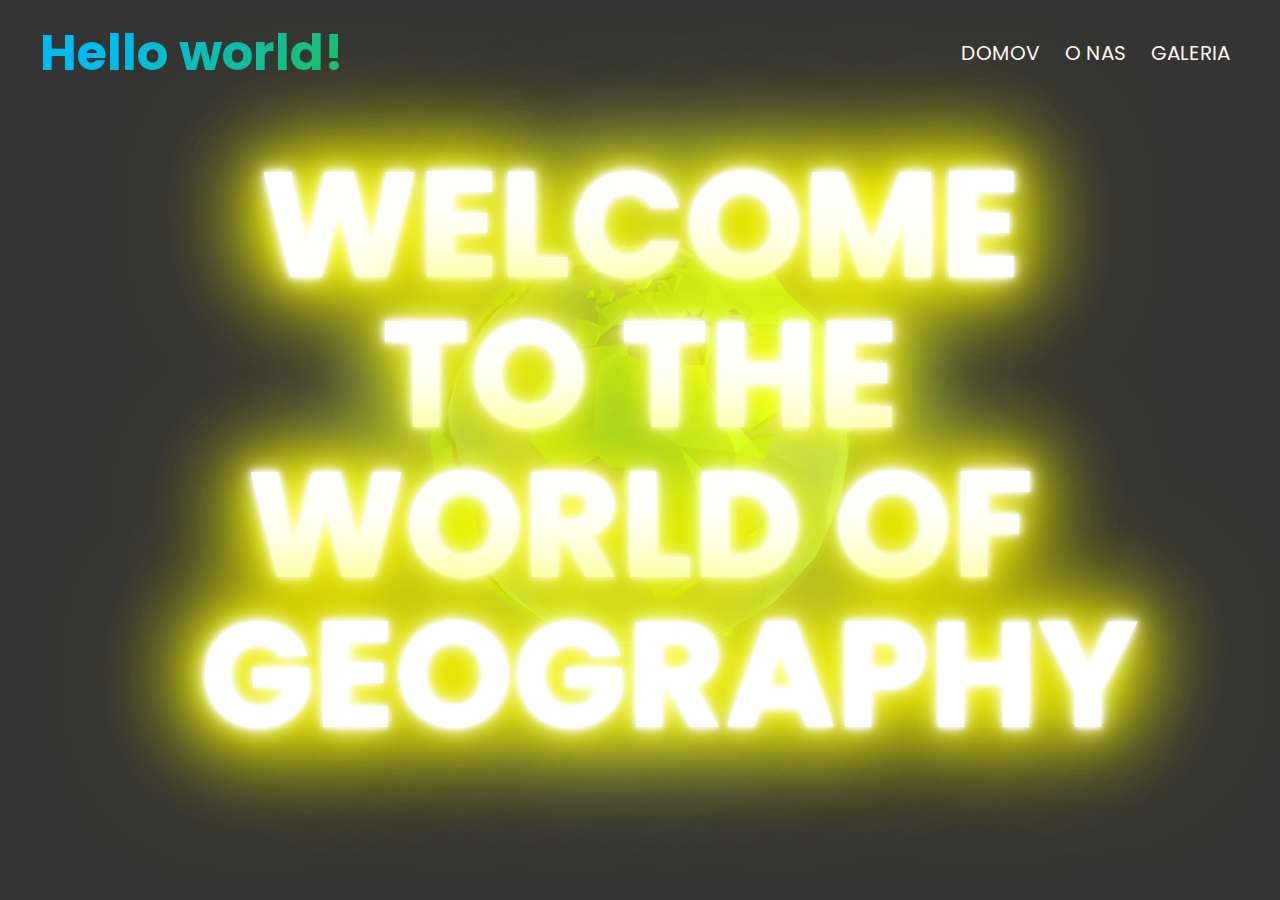
<file: index.html>
<!DOCTYPE html>
<html lang="en">
<head>
    <meta charset="UTF-8">
    <meta name="viewport" content="width=device-width, initial-scale=1.0">
    <title>AROUND THE WORLD</title>
    <link rel="stylesheet" href="style.css">
    <link rel="preconnect" href="https://fonts.googleapis.com">
    <link rel="preconnect" href="https://fonts.gstatic.com" crossorigin>
    <link href="https://fonts.googleapis.com/css2?family=Courier+Prime&family=Nanum+Gothic&family=Poppins:wght@100&display=swap" rel="stylesheet">
    <link rel="shortcut icon" type="image/x-icon" href="pngegg (1).png">
</head>
<body>


    <header class="header">
        <div class="container">
            <div class="header_inner">
                <div class="header_logo">
                    Hello world!
                </div>
                <nav>
                    <ul>
                    <a class="nav_link" href="index.html">DOMOV</a>
                    <a class="nav_link" href="about.html">O NAS</a>
                    <a class="nav_link" href="galeria.html">GALERIA</a>
                
                    </ul>
                
                
                </nav>
            </div>
        </div>
    </header>

    <div class="intro">
        <div class="container">
            <div class="intro_inner">
            <h1 class="intro_title">WELCOME TO THE WORLD OF GEOGRAPHY</h1>
            </div>
        </div>
    </div>
</body>
</html>
</file>
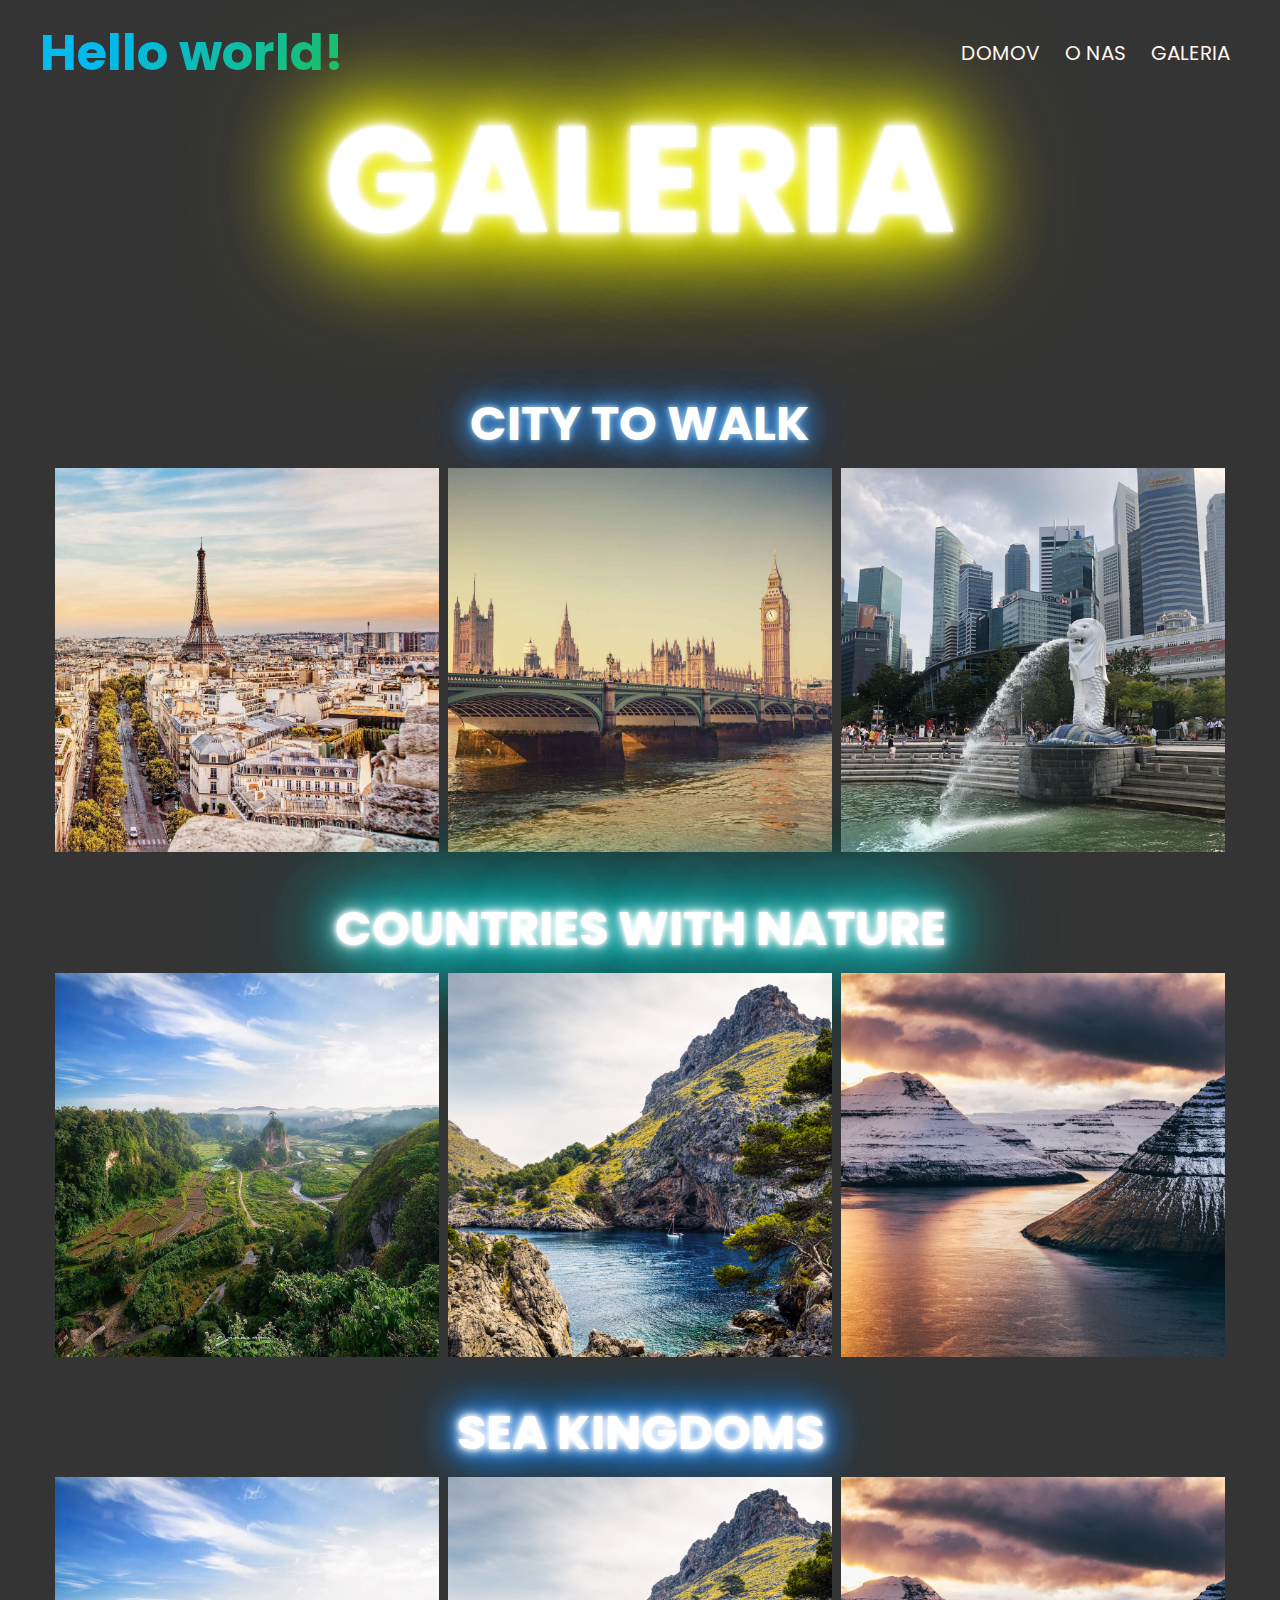
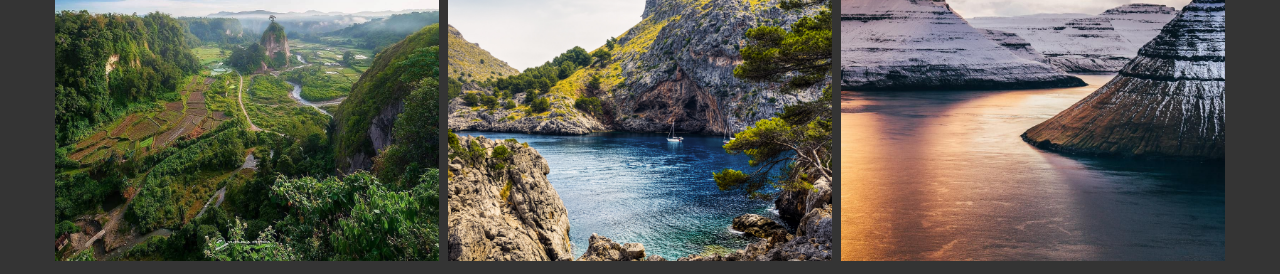
<file: galeria.html>
<!DOCTYPE html>
<html lang="en">
<head>
    <meta charset="UTF-8">
    <meta name="viewport" content="width=device-width, initial-scale=1.0">
    <title>AROUND THE WORLD</title>
    <link rel="stylesheet" href="galery.css">
    <link rel="preconnect" href="https://fonts.googleapis.com">
    <link rel="preconnect" href="https://fonts.gstatic.com" crossorigin>
    <link href="https://fonts.googleapis.com/css2?family=Courier+Prime&family=Nanum+Gothic&family=Poppins:wght@100&display=swap" rel="stylesheet">
    <link rel="shortcut icon" type="image/x-icon" href="pngegg (1).png">
</head>
<body>


    <header class="header">
        <div class="container">
            <div class="header_inner">
                <div class="header_logo">
                    Hello world!
                </div>
                <nav>
                    <ul>
                    <a class="nav_link" href="index.html">DOMOV</a>
                    <a class="nav_link" href="about.html">O NAS</a>
                    <a class="nav_link" href="galeria.html">GALERIA</a>
                    </ul>
                
                
                </nav>
            </div>
        </div>
    </header>

    <div class="intro">
        <div class="container">
            <div class="intro_inner">
            <h1 class="intro_title">GALERIA</h1>
            </div>
        </div>
    </div>
    <div class="section">
            <h2 class="city_title">CITY TO WALK</h2>

            <div class="wrapper">
                <img src="paris.jpg" alt="Parice">
                <img src="london.jpg" alt="London">
                <img src="singapore.jpg" alt="Singapore">
            </div>
    </div>
    <div class="section">
        <h2 class="nature_title">COUNTRIES WITH NATURE</h2>

        <div class="wrapper">
            <img src="indonesia.jpg" alt="indonesia">
            <img src="spain.png" alt="spain">
            <img src="island.jpg" alt="Singapore">
        </div>
</div>
    <div class="section">
    <h2 class="sea_title">SEA KINGDOMS</h2>

    <div class="wrapper">
        <img src="indonesia.jpg" alt="indonesia">
        <img src="spain.png" alt="spain">
        <img src="island.jpg" alt="Singapore">
    </div>
</div>
    
</body>
</html>
</file>
<file: style.css>
body{
    margin: 0;
    font-family: 'Poppins', sans-serif;
    font-size: 20px;
    color: #333333;
    line-height: 1,6;
}


*,*::before,*::after{
    box-sizing: border-box;
}

.container{
    width: 100%;
    max-width: 1200px;
    margin: 0 auto;
}


.intro{
    display: flex;
    flex-direction: column;
    justify-content: center;
    width: 100%;
    height: 100vh;
    background: 
    url(intro.jpg) center no-repeat;
    background-size: cover;
}

.intro_title{
    font-family: 'Poppins', sans-serif;
    
    color: #ffffff;
    text-shadow: 0 0 5px #ffffff, 0 0 10px #ffffff, 0 0 20px #ffffff, 0 0 40px #ffff00, 0 0 80px #ffff00, 0 0 90px #ffff00, 0 0 100px #ffff00, 0 0 150px #ffff00;
    font-size: 150px;
    font-weight: 700;
    text-transform: uppercase;
    text-align: center;
    line-height: 1;
}
.intro_inner{
    width: 100%;
    max-width: 880px;
    margin: 0 auto;

}

.header{
    padding-top: 15px;
    position: absolute;
    top: 0;
    left: 0;
    right: 0;
    z-index: 1000;
    width: 100%;
}


.header_logo{ 
    font-size: 50px;
    font-weight: 700;
    background-color: #20bf55;
    background: linear-gradient(315deg, #20bf55 0%, #01baef 74%);
    -webkit-background-clip: text;
    -webkit-text-fill-color: transparent;
    align-items: center;
}

.nav{
    font-size: 20px;
    text-transform: uppercase;
}

.nav_link{
    display: inline-block;
    vertical-align: top;
    color: seashell;
    text-decoration: none;
    margin: 0 10px;
    transition: color 0.2s linear;
}

.nav_link:hover{

    color: #61de2a ;
}

.header_inner{
    align-items: center;
    display: flex;
    justify-content: space-between;

}
</file>
<file: galery.css>
body{
    margin: 0;
    font-family: 'Poppins', sans-serif;
    font-size: 20px;
    color: #333333;
    line-height: 1,6;
    background-color:#343434;
    animation: stars 205s linear alternate;
}



*,*::before,*::after{
    box-sizing: border-box;
}

.container{
    width: 100%;
    max-width: 1200px;
    margin: 0 auto;
}


.intro{
    display: flex;
    flex-direction: column;
    justify-content: center;
    width: 100%;
    height: 40vh;
    
    
}

.intro_title{
    font-family: 'Poppins', sans-serif;
    
    color: #ffffff;
    text-shadow: 0 0 5px #ffffff, 0 0 10px #ffffff, 0 0 20px #ffffff, 0 0 40px #ffff00, 0 0 80px #ffff00, 0 0 90px #ffff00, 0 0 100px #ffff00, 0 0 150px #ffff00;
    font-size: 150px;
    font-weight: 700;
    text-transform: uppercase;
    text-align: center;
    line-height: 1;
}
.intro_inner{
    width: 100%;
    max-width: 880px;
    margin: 0 auto;

}

.header{
    padding-top: 15px;
    position: absolute;
    top: 0;
    left: 0;
    right: 0;
    z-index: 1000;
    width: 100%;
}


.header_logo{ 
    font-size: 50px;
    font-weight: 700;
    background-color: #20bf55;
    background: linear-gradient(315deg, #20bf55 0%, #01baef 74%);
    -webkit-background-clip: text;
    -webkit-text-fill-color: transparent;
    align-items: center;
}

.nav{
    font-size: 20px;
    text-transform: uppercase;
}

.nav_link{
    display: inline-block;
    vertical-align: top;
    color: seashell;
    text-decoration: none;
    margin: 0 10px;
    transition: color 0.2s linear;
}

.nav_link:hover{

    color: #61de2a ;
}

.header_inner{
    align-items: center;
    display: flex;
    justify-content: space-between;

}


.city_title{
    color: #ffffff;
    text-shadow:
    0 0 6px rgba(202,228,225,0.92),
    0 0 30px rgba(202,228,225,0.34),
    0 0 12px rgba(30,132,242,0.52),
    0 0 21px rgba(30,132,242,0.92),
    0 0 34px rgba(30,132,242,0.78),
    0 0 54px rgba(30,132,242,0.92);font-size: 1.5em;
    font-weight: 700;
    text-transform: uppercase;
    text-align: center;
    line-height: 1;
}

.section h2 {
    margin-bottom: 20px;
}

.section img{
    width: 30%;
}

.sekcia .wrapper {
    width: 80%;
    margin: 0 auto;
    display: grid;
    grid-template-columns: 1fr 1fr 1fr;
    grid-gap: 40px;
}
.section{
    text-align: center;
    font-size: 32px;
}

.nature_title{
    color: #fff;
    text-shadow:
      0 0 5px #fff,
      0 0 10px #fff,
      0 0 20px #fff,
      0 0 40px #0ff,
      0 0 80px #0ff,
      0 0 90px #0ff,
      0 0 100px #0ff,
      0 0 150px #0ff;
    font-weight: 700;
    text-transform: uppercase;
    text-align: center;
    line-height: 1;
}

.sea_title{

    color: #ffffff;
    text-shadow:
     0 0 5px #fff,
    0 0 10px #fff,
    0 0 15px #fff,
    0 0 20px #228DFF,
    0 0 35px #228DFF,
    0 0 40px #228DFF,
    0 0 50px #228DFF,
    0 0 75px #228DFF;
    font-weight: 700;
    text-transform: uppercase;
    text-align: center;
    line-height: 1;
}
</file>
